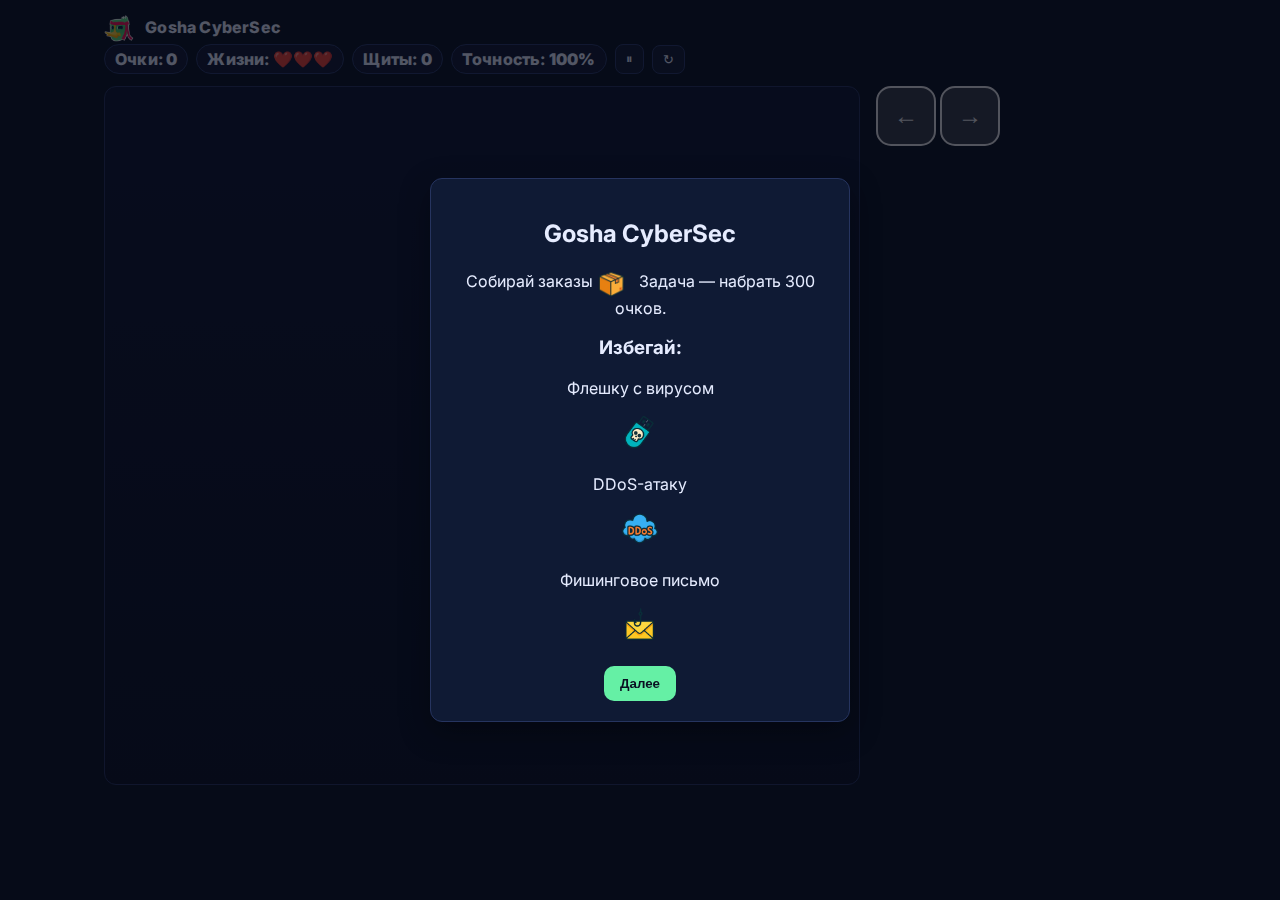
<file: docs/index.html>
<!doctype html>
<html lang="ru">
  <head>
    <meta charset="utf-8" />
    <meta name="viewport" content="width=device-width,initial-scale=1, maximum-scale=1.0, user-scalable=no" />
    
    <title>Gosha CyberSec</title>
    <link
      href="https://fonts.googleapis.com/css2?family=Inter:wght@400;600;800&display=swap"
      rel="stylesheet"
    />
    <link rel="stylesheet" href="style.css" />
  </head>
  <body>
    <div class="wrap">
      <header class="topbar">
        <div  class="brand"> 
        <img src="assets/gosha_rembo.png" class="icon" > 
        <span>Gosha CyberSec</span>
      
       
        <div class="hud">
          <span class="pill">Очки: <b id="score">0</b></span>
          <span class="pill">Жизни: <span id="lives">❤️❤️❤️</span></span>
          <span class="pill" id="shieldPill">Щиты: <b id="shield">0</b></span>
          <span class="pill">Точность: <b id="acc">100%</b></span>  
          <button id="btnPause" title="Пауза">⏸</button>
          <button id="btnRestart" title="Сначала">↻</button>
        </div>


      </header>

      <main>
        <canvas
          id="game"
          width="920"
          height="850"
          aria-label="Игровое поле"
          style="touch-action: none; pointer-events: none;"
        ></canvas>
        <div class="mobile-controls">
          <button id="btnLeft" class="mobileBtn">←</button>
          <button id="btnRight" class="mobileBtn">→</button>
        </div>
      </main>

      

      

      <div id="startScreen" class="overlay">
        <div class="panel">
          <h2>Gosha CyberSec</h2>
              <p>Собирай заказы <img src="assets/box.png" class="icon"> Задача — набрать 300 очков.</p>
              <h3>Избегай:</h3>
              <p>Флешку с вирусом</p>
              <img src="assets/usb.png" class="threat-icon">
              <p>DDoS-атаку</p>
              <img src="assets/ddos.png" class="threat-icon">
              <p>Фишинговое письмо</p>
              <img src="assets/phish.png" class="threat-icon">
              <p> </p>
          <button id="btnNext">Далее</button>
        </div>
      </div>


      <div id="tutorialScreen" class="overlay hidden">
        <div class="panel">
          <h3>Собирай:</h3> 
          <p>Каждый заказ <img src="assets/box.png" class="icon">даёт 10 очков, но при пропуске отнимает 10.</p>
          <p>Щит ИБ <img src="assets/shield.png" class="icon"> даст 5 очков и защиту от одной угрозы .</p>
          <button id="btnStart">Старт</button>
        </div>
      </div>

      <div
        id="learnOverlay"
        class="overlay hidden"
        role="dialog"
        aria-modal="true"
      >
        <div class="panel">
          <h3 id="learnTitle">Почему это ошибка?</h3>
          <p id="learnText"></p>
          <button id="learnOk">Понятно</button>
        </div>
      </div>
    </div>

    <script type="module" src="app.js"></script>
  </body>
</html>
</file>
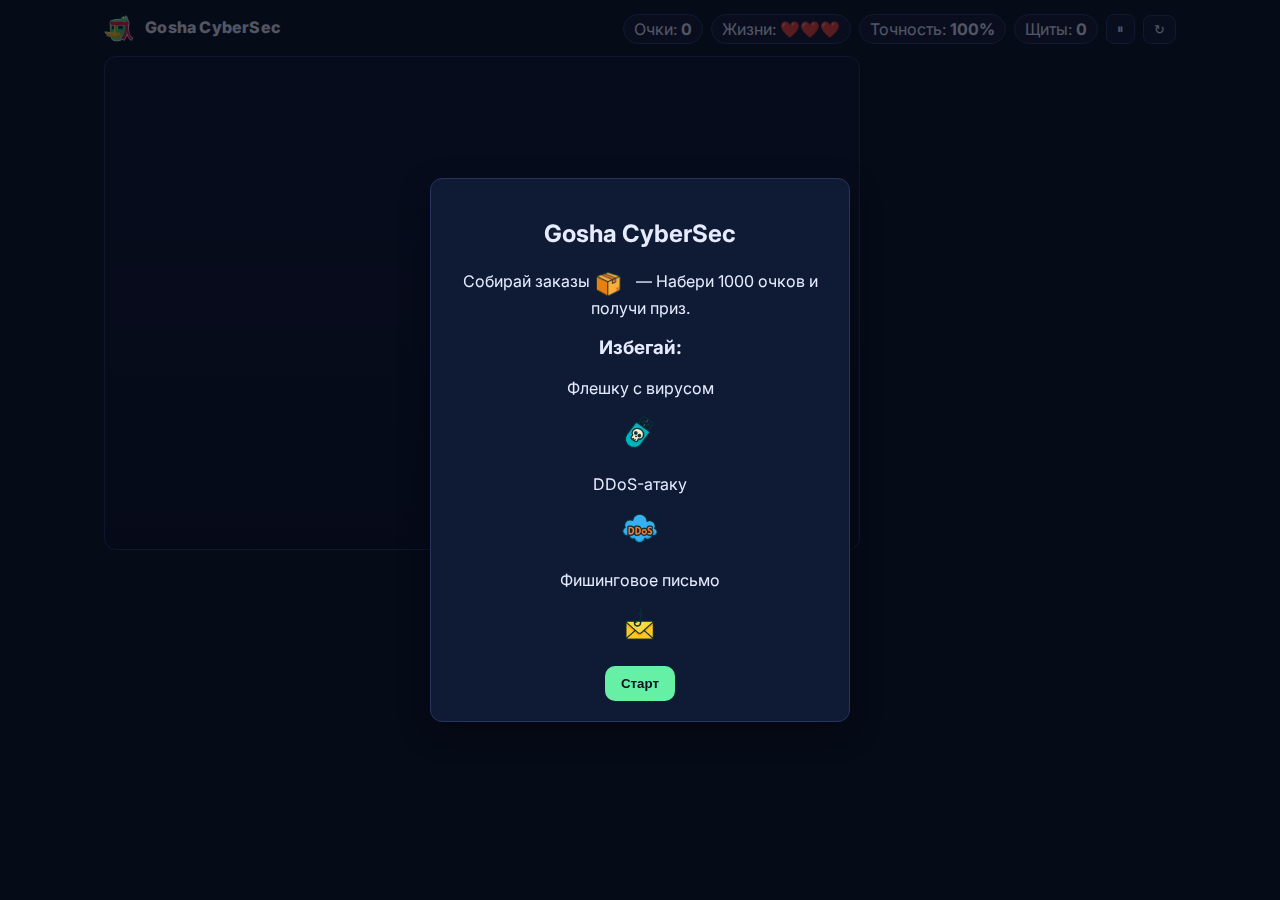
<file: new_index.html>
<!doctype html>
<html lang="ru">
  <head>
    <meta charset="utf-8" />
    <!-- <meta name="viewport" content="width=device-width,initial-scale=1" /> -->
    <meta name="viewport" content="width=device-width, initial-scale=1.0">
    <title>Phish Goose</title>
    <link
      href="https://fonts.googleapis.com/css2?family=Inter:wght@400;600;800&display=swap"
      rel="stylesheet"
    />
    <link rel="stylesheet" href="/new_style.css" />
  </head>
  <body>
    <div class="wrap">
      <header class="topbar">
        <div  class="brand"> <img src="/assets/gosha_rembo.png" class="icon" > Gosha CyberSec  </div>
        <div class="hud">
          <span class="pill">Очки: <b id="score">0</b></span>
          <span class="pill">Жизни: <span id="lives">❤️❤️❤️</span></span>
          <span class="pill">Точность: <b id="acc">100%</b></span>
          <span class="pill" id="shieldPill">Щиты: <b id="shield">0</b></span>
          <button id="btnPause" title="Пауза">⏸</button>
          <button id="btnRestart" title="Сначала">↻</button>
        </div>
      </header>

      <main>
        <canvas
          id="game"
          width="720"
          height="600"
          aria-label="Игровое поле"
        ></canvas>
      </main>

      <div
        id="toast"
        class="toast hidden"
        role="status"
        aria-live="polite"
      ></div>

      <div id="overlay" class="overlay">
        <div class="panel">
          <h2>Gosha CyberSec</h2>
              <p>Собирай заказы <img src="/assets/box.png" class="icon"> —  Набери 1000 очков и получи приз.</p>
              <h3>Избегай:</h3>
              <p>Флешку с вирусом</p>
              <img src="/assets/usb.png" class="threat-icon">
              <p>DDoS-атаку</p>
              <img src="/assets/ddos.png" class="threat-icon">
              <p>Фишинговое письмо</p>
              <img src="/assets/phish.png" class="threat-icon">
              <p> </p>
          <button id="btnStart">Старт</button>
          
        </div>
      </div>

      

      <div
        id="learnOverlay"
        class="overlay hidden"
        role="dialog"
        aria-modal="true"
      >
        <div class="panel">
          <h3 id="learnTitle">Почему это ошибка?</h3>
          <p id="learnText"></p>
          <button id="learnOk">Понятно</button>
        </div>
      </div>
    </div>


    <script type="module" src="/new_app.js"></script>
  </body>
</html>
</file>
<file: docs/style.css>
* {
    box-sizing: border-box;
  }
  html,
  body {
    height: 100%;
    margin: 0;
  }
  body {
    font-family:
      "Inter",
      system-ui,
      -apple-system,
      Segoe UI,
      Roboto,
      Arial;
    background: #0b1221;
    color: #e6ecff;
  }
  .wrap {
    max-width: 1100px;
    margin: 0 auto;
    padding: 14px;
  }
  .topbar {
    display: flex;
    justify-content: space-between;
    align-items: center;
    margin-bottom: 12px;
  }
  .brand {
    font-weight: 800;
    letter-spacing: 0.2px;
  }
  .hud {
    display: flex;
    gap: 8px;
    align-items: center;
    flex-wrap: wrap;
  }
  .hud button {
    background: #141c33;
    border: 1px solid #2a3a69;
    color: #e6ecff;
    border-radius: 8px;
    padding: 6px 10px;
    cursor: pointer;
  }
  .hud button:hover {
    background: #1a2442;
  }
  .pill {
    background: #121a33;
    border: 1px solid #2a3a69;
    border-radius: 999px;
    padding: 4px 10px;
  }
  main {
    display: grid;
    grid-template-columns: 1fr 300px;
    gap: 16px;
  }
  canvas {
    width: 100%;
    height: auto;
    background: linear-gradient(180deg, #0e1731, #0a1122);
    border: 1px solid #26345f;
    border-radius: 12px;
  }
  .legend {
    background: #0f1a34;
    border: 1px solid #26345f;
    border-radius: 12px;
    padding: 12px;
  }
  .legend h3 {
    margin: 0.6em 0 0.2em;
  }
  .legend ul {
    margin: 0.3em 0 0.3em 1.2em;
  }
  .examples li {
    margin: 0.2em 0;
  }
  .safe {
    color: #65f0a5;
  }
  .phish {
    color: #ff7171;
  }
  footer {
    margin-top: 10px;
    opacity: 0.7;
  }
  .overlay {
    position: fixed;
    inset: 0;
    background: rgba(4, 8, 20, 0.66);
    display: flex;
    align-items: center;
    justify-content: center;
  }



  .threat-usb { background-image: url('assets/usb-icon.png'); }
  .threat-ddos { background-image: url('assets/ddos-icon.png'); }
  .threat-phishing { background-image: url('assets/phishing-icon.png'); }


  .overlay .panel {
    background: #0f1a34;
    border: 1px solid #26345f;
    border-radius: 12px;
    padding: 20px;
    max-width: 420px;
    text-align: center;
    box-shadow: 0 10px 30px rgba(0, 0, 0, 0.35);
  }
  .overlay .panel button {
    background: #65f0a5;
    color: #0a1122;
    border: 0;
    padding: 10px 16px;
    border-radius: 10px;
    cursor: pointer;
    font-weight: 700;
  }
  .overlay .panel button:hover {
    filter: brightness(1.05);
  }
  .overlay.hidden {
    display: none;
  }
  .toast {
    position: fixed;
    left: 50%;
    bottom: 20px;
    transform: translateX(-50%);
    background: #0f1a34;
    border: 1px solid #26345f;
    color: #e6ecff;
    padding: 10px 14px;
    border-radius: 10px;
    box-shadow: 0 8px 24px rgba(0, 0, 0, 0.35);
    max-width: 90vw;
    opacity: 0.98;
  }
  .toast.hidden {
    display: none;
  }

.threat-item {
    display: flex;
    align-items: center;
    gap: 10px;
    margin: 8px 0;
}

.threat-icon {
    width: 40px;
    height: 40px;
    object-fit: contain;
    background-size: cover;
    background-repeat: no-repeat;
    background-position: center;
}

.icon {
    width: 30px;
    height: 30px;
    vertical-align: middle;
    margin-right: 8px;
}

.instruction-item {
    background: rgba(255,255,255,0.1);
    padding: 12px;
    border-radius: 8px;
    margin: 12px 0;
}



#mobileControls {
  position: fixed;
  z-index: 1000;
  bottom: 20px;
  left: 0;
  right: 0;
  display: none;
  justify-content: space-between;
  padding: 0 15px;
  gap: 10px;
  touch-action: none;
}

.mobileBtn {
  width: 60px;
  height: 60px;
  border-radius: 15px;
  font-size: 24px;
  background: rgba(255, 255, 255, 0.2);
  border: 2px solid white;
  color: white;
  opacity: 0.9;
  transition: all 0.1s;
}

.mobileBtn:active {
  transform: scale(0.9);
  opacity: 1;
  background: rgba(255,255,255,0.4);
}

@media (max-width: 768px) {
  #mobileControls {
    display: flex;
  }
}
</file>
<file: new_style.css>
* {
    box-sizing: border-box;
  }
  html,
  body {
    height: 100%;
    margin: 0;
  }
  body {
    font-family:
      "Inter",
      system-ui,
      -apple-system,
      Segoe UI,
      Roboto,
      Arial;
    background: #0b1221;
    color: #e6ecff;
  }
  .wrap {
    max-width: 1100px;
    margin: 0 auto;
    padding: 14px;
  }
  .topbar {
    display: flex;
    justify-content: space-between;
    align-items: center;
    margin-bottom: 12px;
  }
  .brand {
    font-weight: 800;
    letter-spacing: 0.2px;
  }
  .hud {
    display: flex;
    gap: 8px;
    align-items: center;
    flex-wrap: wrap;
  }
  .hud button {
    background: #141c33;
    border: 1px solid #2a3a69;
    color: #e6ecff;
    border-radius: 8px;
    padding: 6px 10px;
    cursor: pointer;
  }
  .hud button:hover {
    background: #1a2442;
  }
  .pill {
    background: #121a33;
    border: 1px solid #2a3a69;
    border-radius: 999px;
    padding: 4px 10px;
  }
  main {
    display: grid;
    grid-template-columns: 1fr 300px;
    gap: 16px;
  }
  canvas {
    width: 100%;
    height: auto;
    background: linear-gradient(180deg, #0e1731, #0a1122);
    border: 1px solid #26345f;
    border-radius: 12px;
  }
  .legend {
    background: #0f1a34;
    border: 1px solid #26345f;
    border-radius: 12px;
    padding: 12px;
  }
  .legend h3 {
    margin: 0.6em 0 0.2em;
  }
  .legend ul {
    margin: 0.3em 0 0.3em 1.2em;
  }
  .examples li {
    margin: 0.2em 0;
  }
  .safe {
    color: #65f0a5;
  }
  .phish {
    color: #ff7171;
  }
  footer {
    margin-top: 10px;
    opacity: 0.7;
  }
  .overlay {
    position: fixed;
    inset: 0;
    background: rgba(4, 8, 20, 0.66);
    display: flex;
    align-items: center;
    justify-content: center;
  }



  .threat-usb { background-image: url('assets/usb-icon.png'); }
  .threat-ddos { background-image: url('assets/ddos-icon.png'); }
  .threat-phishing { background-image: url('assets/phishing-icon.png'); }


  .overlay .panel {
    background: #0f1a34;
    border: 1px solid #26345f;
    border-radius: 12px;
    padding: 20px;
    max-width: 420px;
    text-align: center;
    box-shadow: 0 10px 30px rgba(0, 0, 0, 0.35);
  }
  .overlay .panel button {
    background: #65f0a5;
    color: #0a1122;
    border: 0;
    padding: 10px 16px;
    border-radius: 10px;
    cursor: pointer;
    font-weight: 700;
  }
  .overlay .panel button:hover {
    filter: brightness(1.05);
  }
  .overlay.hidden {
    display: none;
  }
  .toast {
    position: fixed;
    left: 50%;
    bottom: 20px;
    transform: translateX(-50%);
    background: #0f1a34;
    border: 1px solid #26345f;
    color: #e6ecff;
    padding: 10px 14px;
    border-radius: 10px;
    box-shadow: 0 8px 24px rgba(0, 0, 0, 0.35);
    max-width: 90vw;
    opacity: 0.98;
  }
  .toast.hidden {
    display: none;
  }

.threat-item {
    display: flex;
    align-items: center;
    gap: 10px;
    margin: 8px 0;
}

.threat-icon {
    width: 40px;
    height: 40px;
    object-fit: contain;
    background-size: cover;
    background-repeat: no-repeat;
    background-position: center;
}

.icon {
    width: 30px;
    height: 30px;
    vertical-align: middle;
    margin-right: 8px;
}

.instruction-item {
    background: rgba(255,255,255,0.1);
    padding: 12px;
    border-radius: 8px;
    margin: 12px 0;
}



#mobileControls {
  position: fixed;
  z-index: 1000;
  bottom: 20px;
  left: 0;
  right: 0;
  display: none;
  justify-content: space-between;
  padding: 0 15px;
  gap: 10px;
  touch-action: none;
}

.mobileBtn {
  width: 60px;
  height: 60px;
  border-radius: 15px;
  font-size: 24px;
  background: rgba(255, 255, 255, 0.2);
  border: 2px solid white;
  color: white;
  opacity: 0.9;
  transition: all 0.1s;
}

.mobileBtn:active {
  transform: scale(0.9);
  opacity: 1;
  background: rgba(255,255,255,0.4);
}

@media (max-width: 768px) {
  #mobileControls {
    display: flex;
  }
}
</file>
